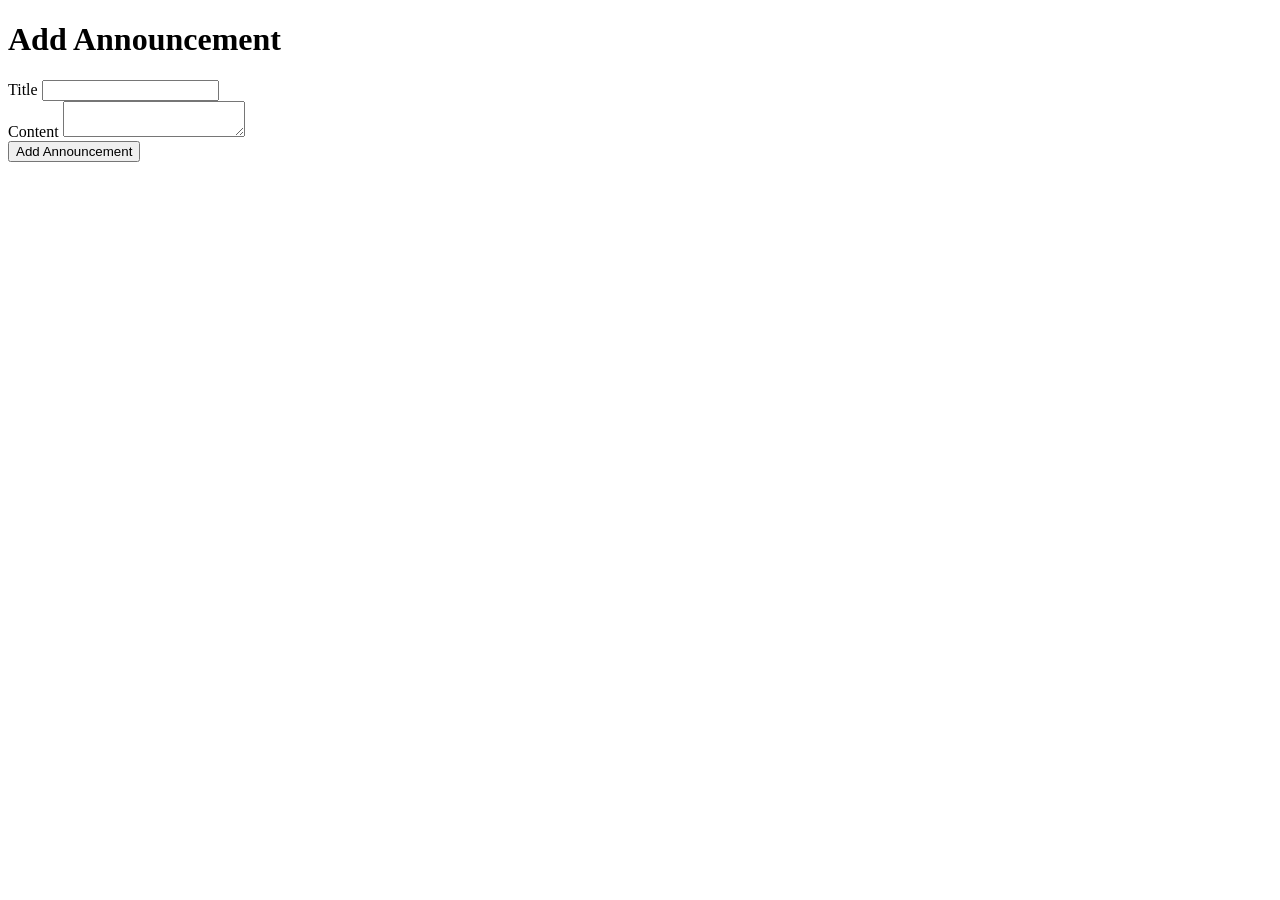
<file: templates/add_announcement.html>
<!DOCTYPE html>
<html>
<head>
    <title>Add Announcement</title>
</head>
<body>
    <div class="container my-5">
        <h1>Add Announcement</h1>
        <form method="POST">
            <div>
                <label for="title">Title</label>
                <input type="text" name="title" required>
            </div>
            <div>
                <label for="content">Content</label>
                <textarea name="content" required></textarea>
            </div>
            <button type="submit">Add Announcement</button>
        </form>
    </div>
</body>
</html>
</file>
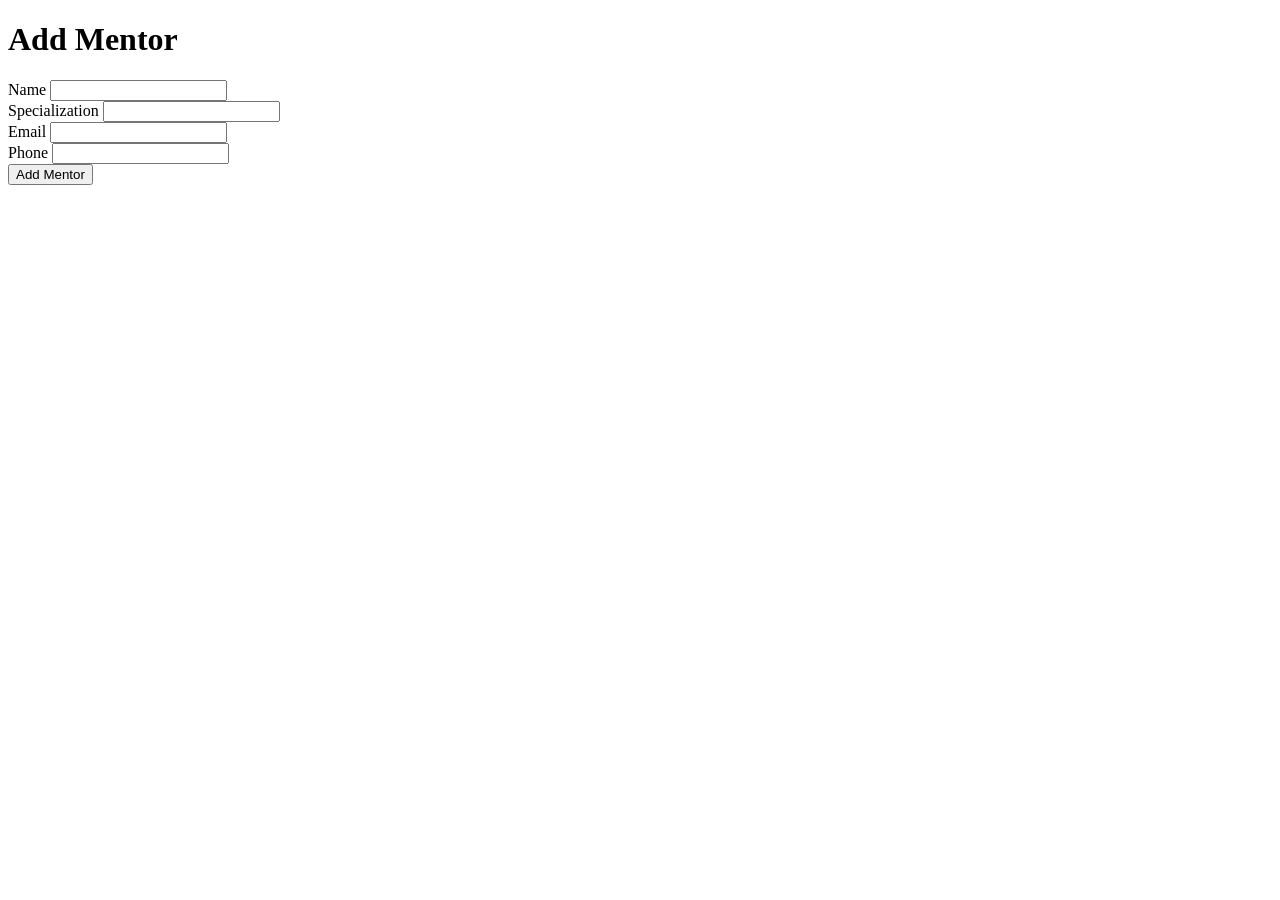
<file: templates/add_mentor.html>
<!DOCTYPE html>
<html>
<head>
    <title>Add Mentor</title>
</head>
<body>
    <div class="container my-5">
        <h1>Add Mentor</h1>
        <form method="POST">
            <div>
                <label for="name">Name</label>
                <input type="text" name="name" required>
            </div>
            <div>
                <label for="specialization">Specialization</label>
                <input type="text" name="specialization">
            </div>
            <div>
                <label for="email">Email</label>
                <input type="email" name="email" required>
            </div>
            <div>
                <label for="phone">Phone</label>
                <input type="text" name="phone">
            </div>
            <button type="submit">Add Mentor</button>
        </form>
    </div>
</body>
</html>
</file>
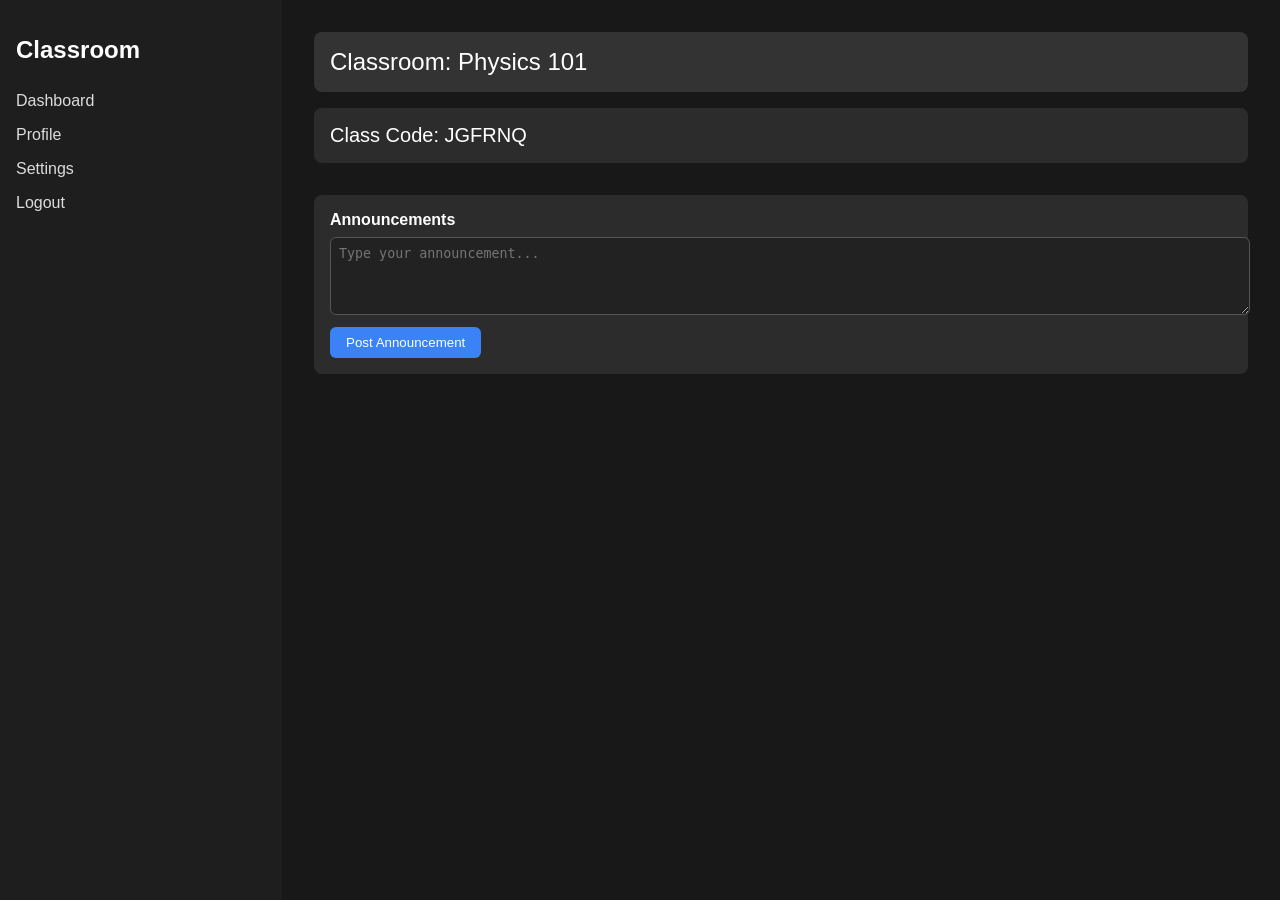
<file: templates/class_room_student.html>
<!DOCTYPE html>
<html lang="en">
<head>
  <meta charset="UTF-8" />
  <meta name="viewport" content="width=device-width, initial-scale=1" />
  <title>Classroom Dashboard</title>
  <style>
    body {
      margin: 0;
      font-family: sans-serif;
      background-color: #121212;
      color: #ffffff;
      display: flex;
      height: 100vh;
    }

    .sidebar {
      background-color: #1e1e1e;
      width: 250px;
      padding: 1rem;
      display: flex;
      flex-direction: column;
    }

    .sidebar a {
      color: #ddd;
      text-decoration: none;
      margin: 0.5rem 0;
    }

    .dashboard {
      flex: 1;
      padding: 2rem;
      background-color: #181818;
      display: flex;
      flex-direction: column;
    }

    .header-box {
      background: #333;
      padding: 1rem;
      border-radius: 8px;
      font-size: 1.5rem;
      margin-bottom: 1rem;
    }

    .announcements-box {
      background: #2c2c2c;
      padding: 1rem;
      border-radius: 8px;
      margin-bottom: 1rem;
    }

    .announcement-post {
      background: #444;
      margin-top: 0.5rem;
      padding: 0.75rem;
      border-radius: 6px;
    }

    .code-box {
      background: #2c2c2c;
      padding: 1rem;
      border-radius: 8px;
      font-size: 1.25rem;
      margin-bottom: 2rem;
    }

    textarea {
      width: 100%;
      height: 60px;
      background: #222;
      border: 1px solid #555;
      border-radius: 6px;
      color: #fff;
      padding: 0.5rem;
      margin-top: 0.5rem;
    }

    button {
      margin-top: 0.5rem;
      padding: 0.5rem 1rem;
      border: none;
      border-radius: 6px;
      background-color: #3b82f6;
      color: white;
      cursor: pointer;
    }

    button:hover {
      background-color: #2563eb;
    }
  </style>
</head>
<body>

  <div class="sidebar">
    <h2>Classroom</h2>
    <a href="#">Dashboard</a>
    <a href="#">Profile</a>
    <a href="#">Settings</a>
    <a href="#">Logout</a>
  </div>

  <div class="dashboard">
    <!-- Classroom Name -->
    <div class="header-box">Classroom: Physics 101</div>

    <!-- Class Code -->
    <div class="code-box">
      Class Code: <span id="classCode"></span>
    </div>

    <!-- Announcements -->
    <div class="announcements-box">
      <strong>Announcements</strong>
      <div id="announcementsList"></div>
      <textarea id="announcementInput" placeholder="Type your announcement..."></textarea>
      <button onclick="postAnnouncement()">Post Announcement</button>
    </div>
  </div>

  <script>
    // Generate class code once
    function generateRandomCode() {
      const chars = 'ABCDEFGHIJKLMNOPQRSTUVWXYZ0123456789';
      let code = '';
      for (let i = 0; i < 6; i++) {
        code += chars.charAt(Math.floor(Math.random() * chars.length));
      }
      document.getElementById('classCode').textContent = code;
    }
    generateRandomCode();

    function postAnnouncement() {
      const input = document.getElementById('announcementInput');
      const text = input.value.trim();
      if (text !== '') {
        const list = document.getElementById('announcementsList');
        const newPost = document.createElement('div');
        newPost.className = 'announcement-post';
        newPost.textContent = text;
        list.appendChild(newPost);
        input.value = '';
      }
    }
  </script>

</body>
</html>
</file>
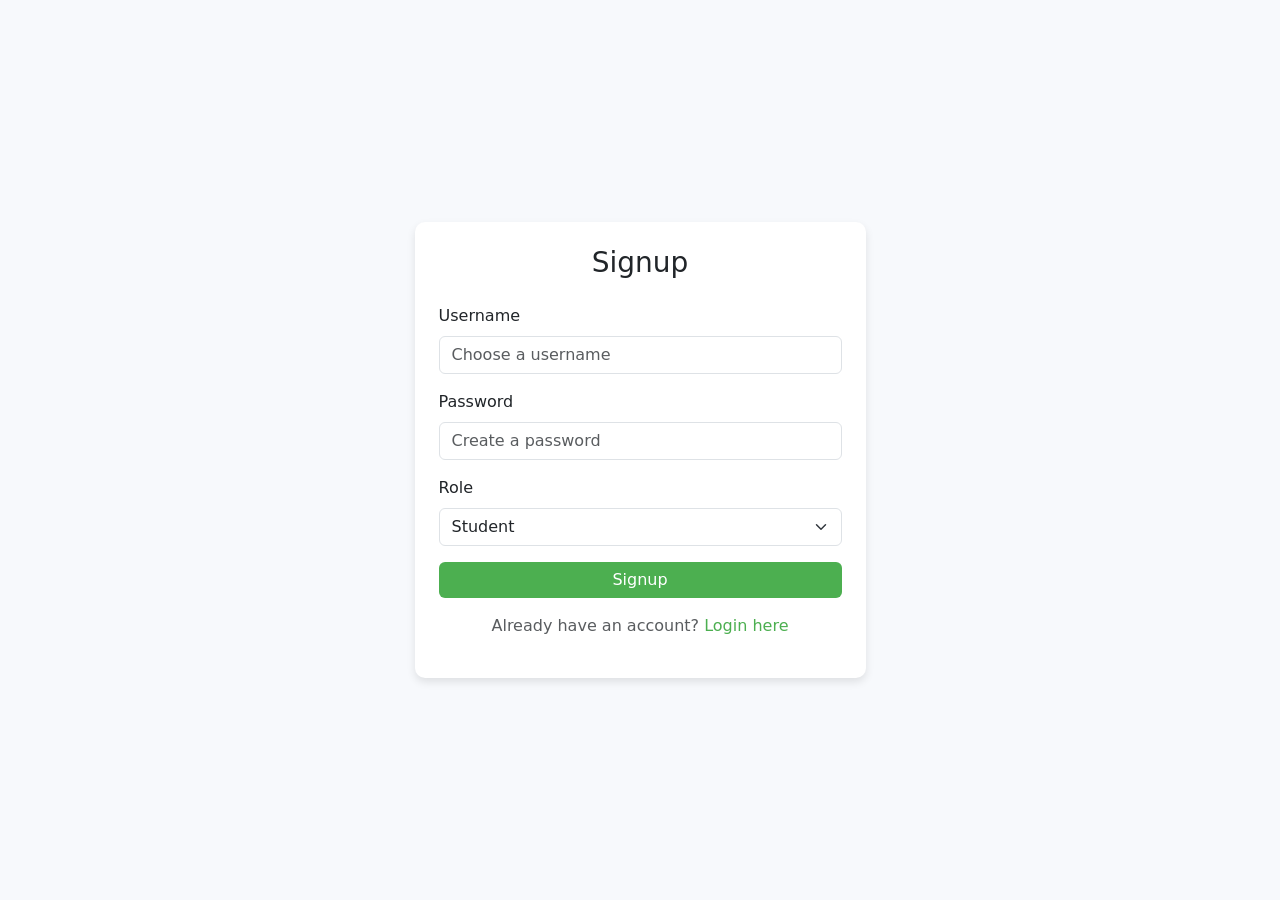
<file: templates/signup.html>
<!DOCTYPE html>
<html lang="en">
<head>
    <meta charset="UTF-8">
    <meta name="viewport" content="width=device-width, initial-scale=1.0">
    <title>Signup</title>
    <!-- Bootstrap CSS -->
    <link href="https://cdn.jsdelivr.net/npm/bootstrap@5.3.0-alpha1/dist/css/bootstrap.min.css" rel="stylesheet">
    <style>
        body {
            background-color: #f7f9fc;
            display: flex;
            justify-content: center;
            align-items: center;
            height: 100vh;
            margin: 0;
        }
        .card {
            border: none;
            border-radius: 10px;
            box-shadow: 0 4px 8px rgba(0, 0, 0, 0.1);
        }
        .btn-primary {
            background-color: #4CAF50;
            border: none;
        }
        .btn-primary:hover {
            background-color: #45a049;
        }
        .text-muted a {
            text-decoration: none;
            color: #4CAF50;
        }
        .text-muted a:hover {
            color: #388E3C;
        }
    </style>
</head>
<body>
    <div class="container">
        <div class="row justify-content-center">
            <div class="col-md-5">
                <div class="card p-4">
                    <h3 class="text-center mb-4">Signup</h3>
                    <form action="/signup" method="POST">
                        <div class="mb-3">
                            <label for="username" class="form-label">Username</label>
                            <input type="text" class="form-control" id="username" name="username" placeholder="Choose a username" required>
                        </div>
                        <div class="mb-3">
                            <label for="password" class="form-label">Password</label>
                            <input type="password" class="form-control" id="password" name="password" placeholder="Create a password" required>
                        </div>
                        <div class="mb-3">
                            <label for="role" class="form-label">Role</label>
                            <select class="form-select" id="role" name="role" required>
                                <option value="Student">Student</option>
                                <option value="Teacher">Teacher</option>
                            </select>
                        </div>
                        <button type="submit" class="btn btn-primary w-100">Signup</button>
                    </form>
                    <p class="text-center text-muted mt-3">Already have an account? <a href="/login">Login here</a></p>
                </div>
            </div>
        </div>
    </div>
    <!-- Bootstrap JS -->
    <script src="https://cdn.jsdelivr.net/npm/bootstrap@5.3.0-alpha1/dist/js/bootstrap.bundle.min.js"></script>
</body>
</html>
</file>
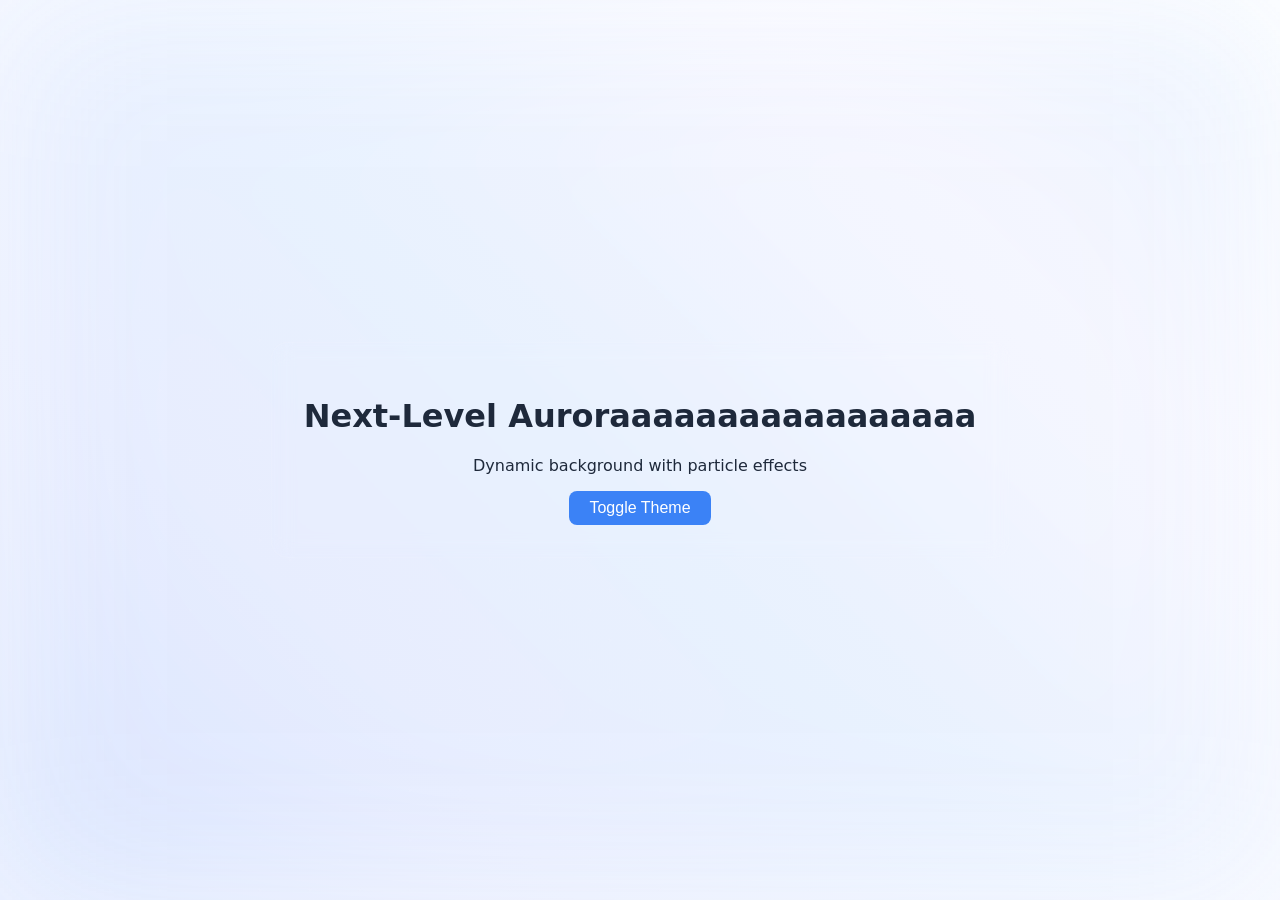
<file: templates/Start_page.html>
<!DOCTYPE html>
<html lang="en" class="dark">
<head>
    <meta charset="UTF-8">
    <meta name="viewport" content="width=device-width, initial-scale=1.0">
    <title>Aurora Background 2.0</title>
    <style>
        /* Base styles */
        body {
            margin: 0;
            font-family: system-ui, -apple-system, sans-serif;
            overflow: hidden;
        }

        /* Aurora animations */
        @keyframes aurora-movement {
            0% { background-position: 0% 50%; }
            50% { background-position: 100% 50%; }
            100% { background-position: 0% 50%; }
        }

        @keyframes particle-float {
            0%, 100% { transform: translateY(0) rotate(0deg); }
            50% { transform: translateY(-20px) rotate(180deg); }
        }

        .aurora-container {
            position: relative;
            height: 100vh;
            display: flex;
            flex-direction: column;
            align-items: center;
            justify-content: center;
            background: linear-gradient(45deg, #0a0a0a, #1a1a1a);
            color: #ffffff;
            overflow: hidden;
        }

        .aurora-overlay {
            position: absolute;
            inset: 0;
            background: linear-gradient(
                45deg,
                #3b82f655,
                #a5b4fc55,
                #93c5fd55,
                #ddd6fe55,
                #60a5fa55
            );
            animation: aurora-movement 20s linear infinite;
            background-size: 400% 400%;
            filter: blur(80px);
            opacity: 0.7;
            mix-blend-mode: screen;
        }

        .particle-layer {
            position: absolute;
            inset: 0;
            background-image: 
                radial-gradient(circle at 20% 80%, #ffffff08 2%, transparent 5%),
                radial-gradient(circle at 80% 20%, #ffffff08 2%, transparent 5%);
            background-size: 50px 50px;
            animation: particle-float 40s linear infinite;
        }

        .content {
            position: relative;
            z-index: 2;
            padding: 2rem;
            text-align: center;
            backdrop-filter: blur(10px);
            background: #ffffff08;
            border-radius: 16px;
            border: 1px solid #ffffff15;
        }

        button {
            background: #3b82f6;
            color: white;
            padding: 8px 20px;
            border-radius: 8px;
            border: none;
            cursor: pointer;
            font-size: 1rem;
            transition: all 0.3s ease;
        }

        button:hover {
            background: #2563eb;
            transform: translateY(-2px);
            box-shadow: 0 4px 15px #3b82f633;
        }

        /* Dark/light mode transitions */
        .dark .aurora-container {
            background: linear-gradient(45deg, #0a0a0a, #1a1a1a);
        }

        :not(.dark) .aurora-container {
            background: linear-gradient(45deg, #f0f4ff, #ffffff);
            color: #1e293b;
        }

        :not(.dark) .aurora-overlay {
            background: linear-gradient(
                45deg,
                #3b82f633,
                #a5b4fc33,
                #93c5fd33,
                #ddd6fe33,
                #60a5fa33
            );
            mix-blend-mode: multiply;
        }
    </style>
</head>
<body>
    <div class="aurora-container">
        <div class="aurora-overlay"></div>
        <div class="particle-layer"></div>
        <div class="content">
            <h1>Next-Level Auroraaaaaaaaaaaaaaaaa</h1>
            <p>Dynamic background with particle effects</p>
            <button id="themeToggle" onclick="window.location.href='/CC'">Toggle Theme </button >
        </div>
    </div>

    <script>
        document.addEventListener('DOMContentLoaded', () => {
            const themeToggle = document.getElementById('themeToggle');
            const html = document.documentElement;

            // Theme toggle
            themeToggle.addEventListener('click', () => {
                html.classList.toggle('dark');
                localStorage.setItem('theme', html.classList.contains('dark') ? 'dark' : 'light');
            });

            // Set initial theme
            const savedTheme = localStorage.getItem('theme') || 'dark';
            html.classList.toggle('dark', savedTheme === 'dark');
        });
    </script>
</body>
</html>
</file>
